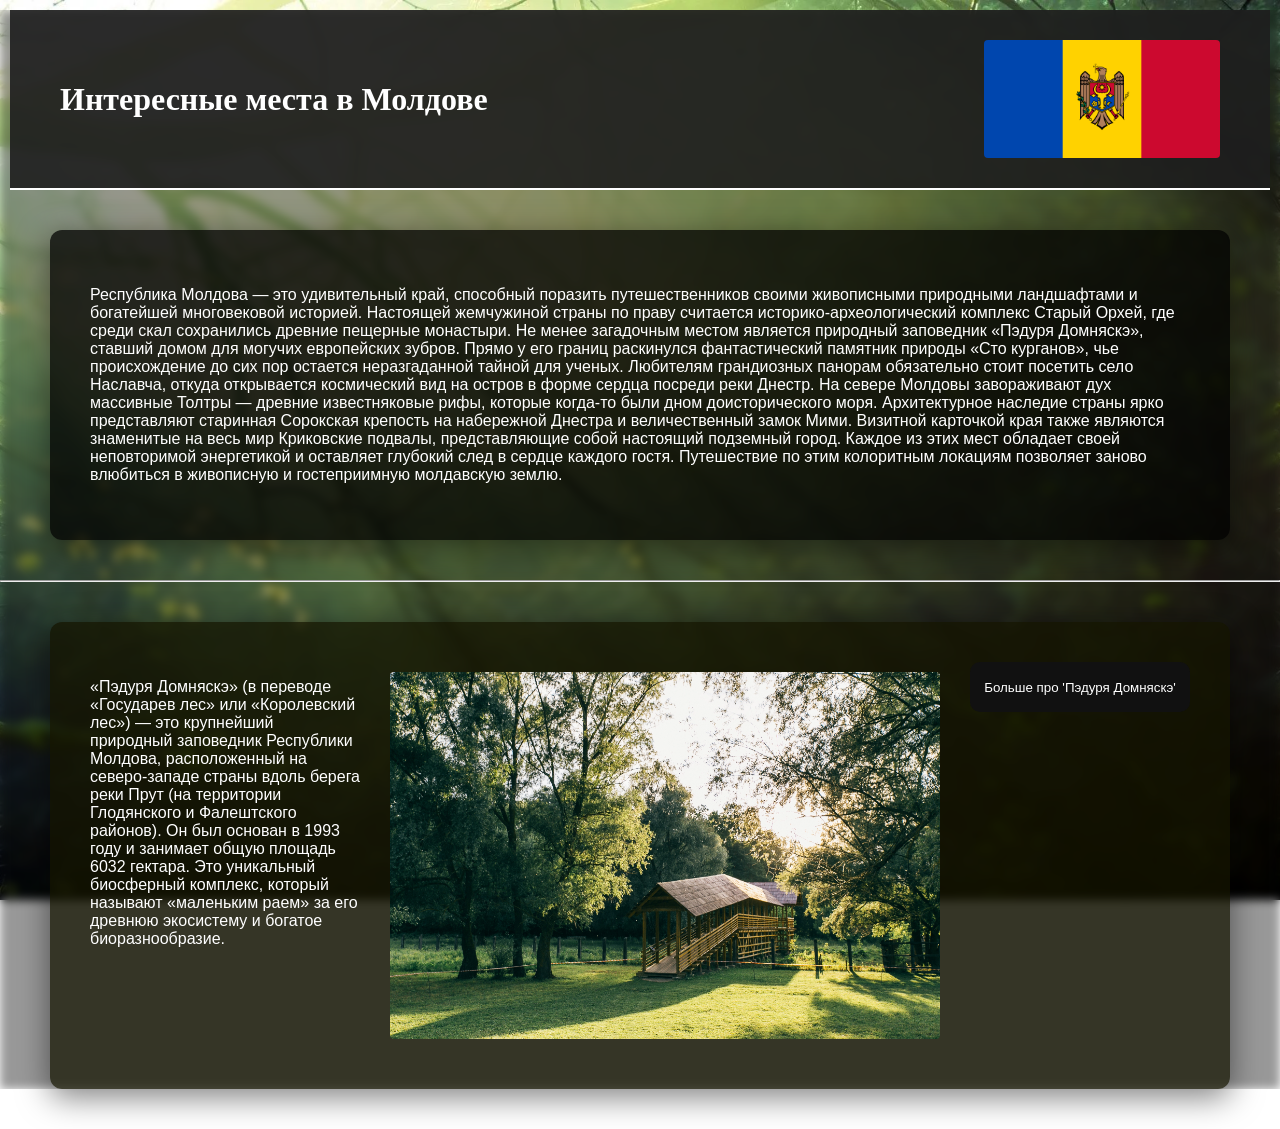
<file: index.html>
<!DOCTYPE html>
<html lang="en">
<head>
    <meta charset="UTF-8">
    <meta name="viewport" content="width=device-width, initial-scale=1.0">
    <title>Главная страница</title>
    <link rel="stylesheet" href="main.css">
</head>
<body>
    <div class="container">
        <h1>Интересные места в Молдове</h1>
        <img class="Flag_of_Moldova" src="images/Flag_of_Moldova.svg.webp" alt="">
    </div>
     <div class="text-2">
        <p>Республика Молдова — это удивительный край, способный поразить путешественников своими живописными природными ландшафтами и богатейшей многовековой историей. 
            Настоящей жемчужиной страны по праву считается историко-археологический комплекс Старый Орхей, где среди скал сохранились древние пещерные монастыри. 
            Не менее загадочным местом является природный заповедник «Пэдуря Домняскэ», ставший домом для могучих европейских зубров. 
            Прямо у его границ раскинулся фантастический памятник природы «Сто курганов», чье происхождение до сих пор остается неразгаданной тайной для ученых. 
            Любителям грандиозных панорам обязательно стоит посетить село Наславча, откуда открывается космический вид на остров в форме сердца посреди реки Днестр. 
            На севере Молдовы завораживают дух массивные Толтры — древние известняковые рифы, которые когда-то были дном доисторического моря. 
            Архитектурное наследие страны ярко представляют старинная Сорокская крепость на набережной Днестра и величественный замок Мими. 
            Визитной карточкой края также являются знаменитые на весь мир Криковские подвалы, представляющие собой настоящий подземный город. 
            Каждое из этих мест обладает своей неповторимой энергетикой и оставляет глубокий след в сердце каждого гостя. 
            Путешествие по этим колоритным локациям позволяет заново влюбиться в живописную и гостеприимную молдавскую землю.</p>
     </div>
    <hr>
     <div class="text-table">
        <p>«Пэдуря Домняскэ» (в переводе «Государев лес» или «Королевский лес») — 
            это крупнейший природный заповедник Республики Молдова, расположенный на северо-западе страны вдоль берега реки Прут (на территории Глодянского и Фалештского районов).
            Он был основан в 1993 году и занимает общую площадь 6032 гектара. 
            Это уникальный биосферный комплекс, который называют «маленьким раем» за его древнюю экосистему и богатое биоразнообразие.</p>
        <img src="images/La_intrare_in_Zimbrarie.webp" alt="Пэдуря Домняскэ">
        <form action="paduradomneasca.html">
        <input type="submit" value="Больше про 'Пэдуря Домняскэ'" href="http://127.0.0.1:5500/paduradomneasca.html">
        </form>
     </div>
</body>
</html>
</file>
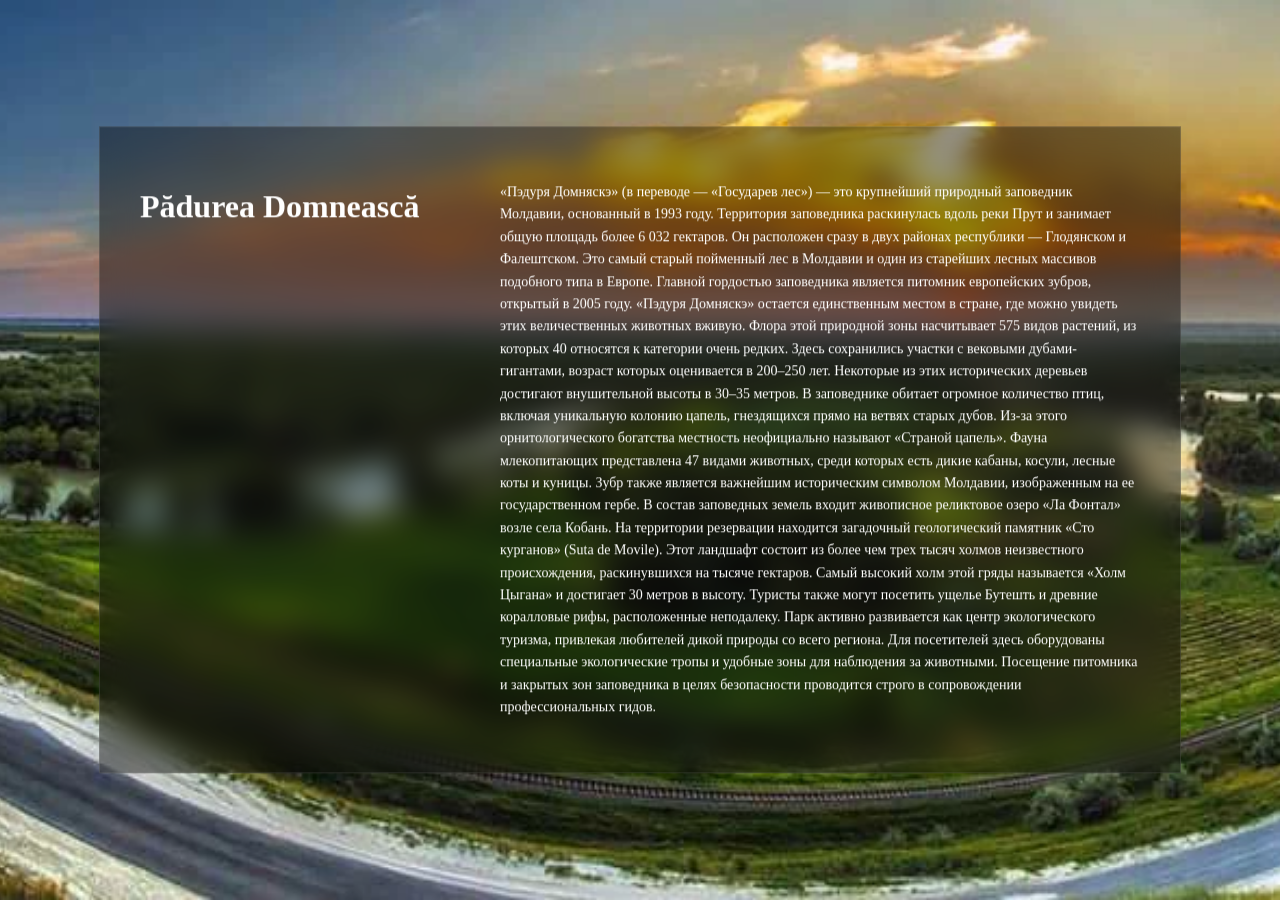
<file: paduradomneasca.html>
<!DOCTYPE html>
<html lang="en">
<head>
    <meta charset="UTF-8">
    <meta name="viewport" content="width=device-width, initial-scale=1.0">
    <title>Padurea Domneasca</title>
    <link rel="stylesheet" href="padureadomneasca.css">
</head>
<body>
<div class="overlay-panel">
    <div class="left-column">
        <h1 class="text-table-h1">Pădurea Domnească</h1>
    </div>
    <div class="right-column">
        <p class="paduradomneasca-p">
            «Пэдуря Домняскэ» (в переводе — «Государев лес») — это крупнейший природный заповедник Молдавии, основанный в 1993 году.
            Территория заповедника раскинулась вдоль реки Прут и занимает общую площадь более 6 032 гектаров.
            Он расположен сразу в двух районах республики — Глодянском и Фалештском.
            Это самый старый пойменный лес в Молдавии и один из старейших лесных массивов подобного типа в Европе.
            Главной гордостью заповедника является питомник европейских зубров, открытый в 2005 году.
            «Пэдуря Домняскэ» остается единственным местом в стране, где можно увидеть этих величественных животных вживую.
            Флора этой природной зоны насчитывает 575 видов растений, из которых 40 относятся к категории очень редких.
            Здесь сохранились участки с вековыми дубами-гигантами, возраст которых оценивается в 200–250 лет.
            Некоторые из этих исторических деревьев достигают внушительной высоты в 30–35 метров.
            В заповеднике обитает огромное количество птиц, включая уникальную колонию цапель, гнездящихся прямо на ветвях старых дубов.
            Из-за этого орнитологического богатства местность неофициально называют «Страной цапель».
            Фауна млекопитающих представлена 47 видами животных, среди которых есть дикие кабаны, косули, лесные коты и куницы.
            Зубр также является важнейшим историческим символом Молдавии, изображенным на ее государственном гербе.
            В состав заповедных земель входит живописное реликтовое озеро «Ла Фонтал» возле села Кобань.
            На территории резервации находится загадочный геологический памятник «Сто курганов» (Suta de Movile).
            Этот ландшафт состоит из более чем трех тысяч холмов неизвестного происхождения, раскинувшихся на тысяче гектаров.
            Самый высокий холм этой гряды называется «Холм Цыгана» и достигает 30 метров в высоту.        Туристы также могут посетить ущелье Бутешть и древние коралловые рифы, расположенные неподалеку.
            Парк активно развивается как центр экологического туризма, привлекая любителей дикой природы со всего региона.
            Для посетителей здесь оборудованы специальные экологические тропы и удобные зоны для наблюдения за животными.
            Посещение питомника и закрытых зон заповедника в целях безопасности проводится строго в сопровождении профессиональных гидов.</p>
        </div>
    </div>
</body>
</html>
</file>
<file: main.css>
body {
    font-size: 100%;
    margin: 0;
    padding: 0%;
    background-image: url(images/1697180973_balthazar-club-p-zadnii-fon-priroda-pinterest-1.webp);
    background-attachment: fixed;
    background-position: center center;
    background-repeat: no-repeat;
    background-size: cover;
    font-family: sans-serif;
    backdrop-filter: blur(5px) brightness(60%);
    justify-content: center;
}


.container {
    display: flex;
    align-items: center;
    gap: 15px;
    margin: 10px;
    padding: 20px 40px;
    align-items: center;
    font-family: 'Times New Roman', Times, serif;
    background-color: rgba(30, 30, 30, 0.9);
    border-bottom: 2px solid #ffffff;

}

.Flag_of_Moldova {
    display: flex;
    flex: 1;
    flex-direction: row;
    align-items: stretch;
    padding: 0;
    margin: 10px;
    width: 10%;
    height: 10%;
    border-radius: 4px;
    max-width: 20%;
    object-fit: cover;

    object-position: center;
}

.container h1 {
    display: flex;
    flex: 1;
    flex-direction: row;
    align-items: stretch;
    color: white;
    max-width: 1100px;
    border-radius: 12px;
    padding: 0;
    margin: 10px;
}

.container hr {
    width: 50%;
    color: white;
}

.text-table {
    display: flex;
    flex: 1;
    flex-direction: row;
    align-items: stretch;
    gap: 20px;
    color: white;
    max-width: 1100px;
    background-color: rgba(20, 20, 0, 0.75);
    padding: 40px;
    margin: 40px auto;
    border-radius: 12px;
    box-shadow: 0 8px 32px rgba(0, 0, 0, 0.5);
}

.text-table img {
    display: flex;
    flex: 1;
    flex-direction: row;
    align-items: stretch;
    padding: 0;
    margin: 10px;
    width: 100%;
    height: 100%;
    border-radius: 4px;
    max-width: 50%;
    object-fit: cover;

    object-position: center;
}

.text-2 {
    display: flex;
    flex: 1;
    flex-direction: row;
    align-items: stretch;
    gap: 20px;
    color: white;
    max-width: 1100px;
    background-color: rgba(0, 0, 0, 0.75);
    padding: 40px;
    margin: 40px auto;
    border-radius: 12px;
    box-shadow: 0 8px 32px rgba(0, 0, 0, 0.5);
}

.text-table input {
    width: 220px;
    height: 50px;
    border: none;
    outline: none;
    color: #fff;
    background: #111;
    cursor: pointer;
    position: relative;
    z-index: 0;
    border-radius: 10px;
}

.text-table input::before {
    content: '';
    background: linear-gradient(45deg, #ff0000, #ff7300
    #fffb00, #48ff00, #00ffd5, #002bff,
    #7a00ff, #ff00c8, #ff0000 );
    position: absolute;
    top: -2px;
    left: -2px;
    background-size: 400%;
    z-index: -1;
     filter: blur(5px);
    width: calc(100% + 4px);
    height: calc(100% + 4px);
    animation: glowing 20s linear infinite;
    opacity: 0;
    transition: opacity .3s ease-in-out;
    border-radius: 10px;
}

.text-table input:active {
    color: #000
}

.text-table input:after {
    background: transparent;
}

.text-table input:before {
    opacity: 1;
}

.text-table input:after {
    z-index: -1;
    content: '';
    position: absolute;
    width: 100%;
    height: 100%;
    background: #111;
    left: 0;
    top: 0;
    border-radius: 10px;
}

@keyframes glowing {
    0% { background-position: 0 0; }
    50% { background-position: 400% 0; }
    100% { background-position: 0 0; }
}
</file>
<file: padureadomneasca.css>
body {
     background-image: url(images/image1-1.webp);    
    /* 1. Запрещаем картинке повторяться (клонироваться) */
    background-repeat: no-repeat;
    
    /* 2. Центрируем изображение по горизонтали и вертикали */
    background-position: center center;
    
    /* 3. Растягиваем картинку на весь экран без потери пропорций */
    background-size: cover;
    
    /* 4. Фиксируем фон, чтобы он не прокручивался вместе с текстом (по желанию) */
    background-attachment: fixed;
}
.overlay-panel {
  /* Размеры и позиционирование по центру экрана */
  position: absolute;
  top: 50%;
  left: 50%;
  transform: translate(-50%, -50%);
  width: 80%; /* Настройте ширину под ваш макет */
  max-width: 1000px;
  padding: 40px;
  
  /* Эффект размытия и полупрозрачный фон */
  background-color: rgba(0, 0, 0, 0.4); /* Черный цвет с прозрачностью 40% */
  backdrop-filter: blur(15px);          /* Размытие фона ЗА плашкой */
  -webkit-backdrop-filter: blur(15px);  /* Поддержка для Safari */
  
  /* Разделение на две колонки (слева заголовок, справа текст) */
  display: flex;
  gap: 40px; /* Расстояние между колонками */
  
  /* Дополнительные стили для красоты */
  border: 1px solid rgba(255, 255, 255, 0.1); /* Тонкая светлая рамка */
  color: #ffffff; /* Белый цвет текста */
}

/* Стили для левой колонки с заголовком */
.left-column {
  flex: 1; /* Занимает пропорциональную часть */
}

/* Стили для правой колонки с текстом */
.right-column {
  flex: 2; /* Будет в два раза шире, чем колонка с заголовком */
  font-size: 14px;
  line-height: 1.6;
}
</file>
